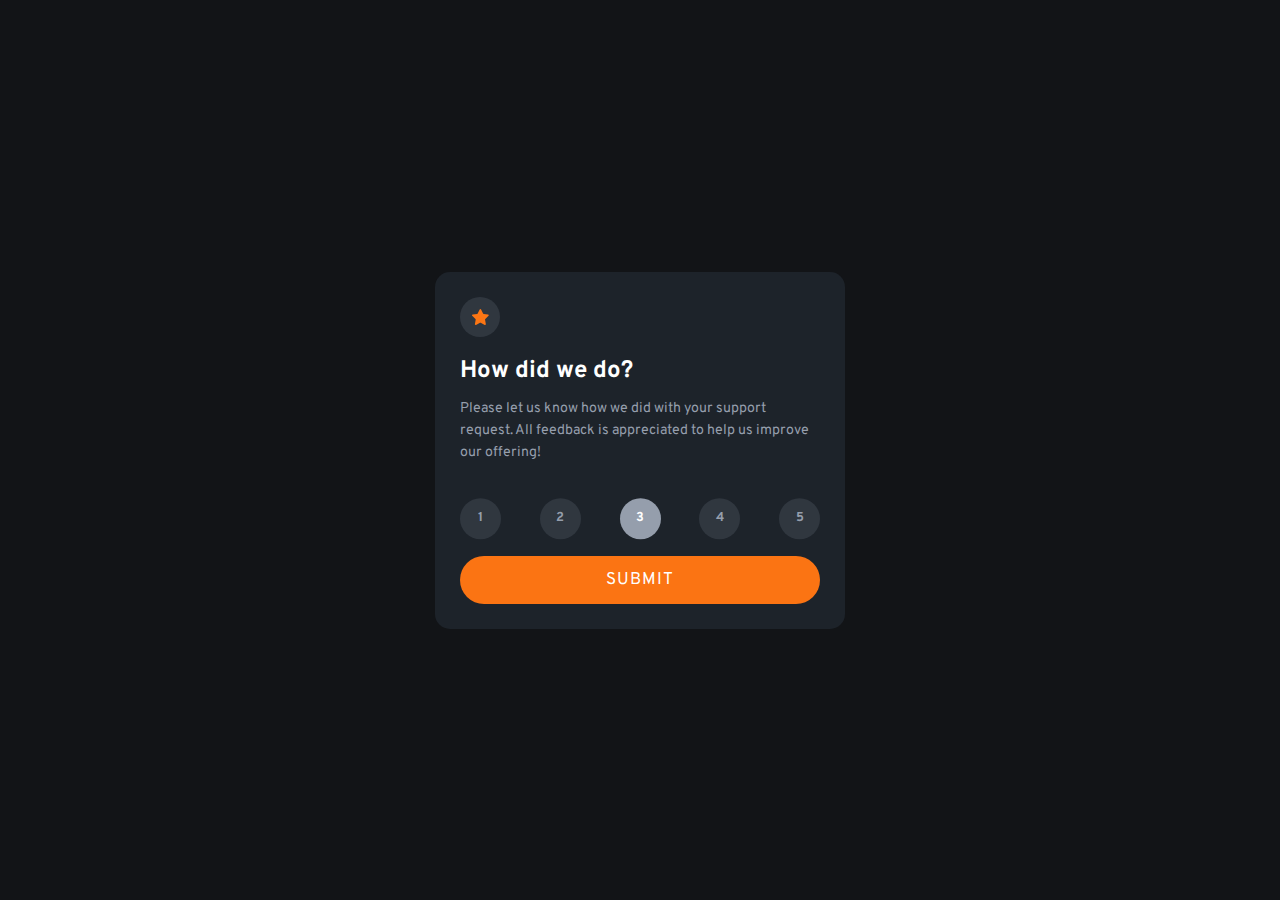
<file: interactive-rating-component-main/index_2.html>
<!DOCTYPE html>
<html lang="en">

<head>
  <meta charset="UTF-8">
  <meta name="viewport" content="width=device-width, initial-scale=1.0">

  <link rel="icon" type="image/png" sizes="32x32" href="./images/favicon-32x32.png">

  <title>Frontend Mentor | Interactive rating component</title>

  <!--CSS-->
  <link rel="stylesheet" type="text/css" href="interactiveRating_2.css">
  <link rel="stylesheet" type="text/css" href="interactiveRating_2_1440.css">

  <!--Font-->
  <link rel="preconnect" href="https://fonts.googleapis.com">
  <link rel="preconnect" href="https://fonts.gstatic.com" crossorigin>
  <link href="https://fonts.googleapis.com/css2?family=Overpass:wght@400;700&display=swap" rel="stylesheet">
</head>

<body>
  <main class="container">
    <div class="card">
      <div class="card-content-1">
        <div class="star">
          <img src="images\icon-star.svg" alt="icon star">
        </div>
        <h1 class="title">How did we do?</h1>
        <div class="text-1">Please let us know how we did with your support request. All feedback is appreciated to help
          us
          improve our offering!</div>
        <div class="rating-wrapper">
          <div class="rating-btn">
            <div>1</div>
          </div>
          <div class="rating-btn">
            <div>2</div>
          </div>
          <div class="rating-btn active">
            <div>3</div>
          </div>
          <div class="rating-btn">
            <div>4</div>
          </div>
          <div class="rating-btn">
            <div>5</div>
          </div>
        </div>
        <div class="submit-btn">SUBMIT</div>
      </div>

      <div class="card-content-2">
        <div class="phone">
          <img src="images\illustration-thank-you.svg" alt="Thank you">
        </div>

        <div class="result">
          <div>You selected <span>4</span> out of 5</div>
        </div>
        <h2 class="title">Thank you!</h2>
        <div class="text-2">
          We appreciate you taking the time to give a rating. If you ever need more support, don't hesitate to get
          in touch!
        </div>
      </div>

    </div>
  </main>
</body>

</html>
</file>
<file: interactive-rating-component-main/interactiveRating_2.css>
* {
    margin: 0;
    padding: 0;
    box-sizing: border-box;
}

html {
    font-size: 62.5%;
}

body {
    font-family: 'Overpass', sans-serif;
    background-color: hsl(216, 12%, 8%);
}

.container {
    width: 100vw;
    height: 100vh;
    display: flex;
    align-items: center;
    justify-content: center;
}

.card {
    background-color: hsl(213, 19%, 18%, 0.6);
    width: 88%;
    max-width: 41rem;
    /*height: 100px;*/
    border-radius: 1.5rem;
    padding: 2.5rem;
}

.title {
    font-size: 2.4rem;
    color: white;
    margin-top: 1.9rem;
}

.star {
    background-color: hsl(216, 12%, 54%, 0.2);
    width: 4rem;
    height: 4rem;
    padding: 1.2rem;
    border-radius: 50%;
    display: flex;
    align-items: center;
    justify-content: center;
}

.text-1 {
    color: hsl(217, 12%, 63%);
    font-size: 1.415rem;
    line-height: 2.2rem;
    margin-top: 1.2rem;
}

.rating-wrapper {
    display: flex;
    flex-direction: row;
    align-items: center;
    justify-content: space-between;
}

.rating-btn {
    color: hsl(217, 12%, 63%);
    font-size: 1.3rem;
    font-weight: 700;
    background-color: hsl(216, 12%, 54%, 0.2);
    width: 4.1rem;
    height: 4.1rem;
    border-radius: 50%;
    display: flex;
    align-items: center;
    justify-content: center;
    margin-top: 2.6rem;
    transform: translateY(20%)
}

.rating-btn:hover {
    background-color: hsl(25, 97%, 53%);
    cursor: pointer;
    color: white;
}

.active {
    background-color: hsl(217, 12%, 63%);
    color: white;
}

.submit-btn {
    background-color: hsl(25, 97%, 53%);
    display: flex;
    align-items: center;
    justify-content: center;
    margin-top: 2.5rem;
    padding: 1.3rem;
    border-radius: 4rem;
    color: white;
    font-size: 1.7rem;
    letter-spacing: 0.1rem;
}

.submit-btn:hover {
    background-color: white;
    cursor: pointer;
    font-weight: 700;
    color: hsl(25, 97%, 53%);
}

.card-content-2 {
    display: flex;
    flex-direction: column;
    align-items: center;
    display: none;
}

.phone {
    width: 14.5rem;
    margin-top: 1rem;
}

.text-2 {
    text-align: center;
    margin-bottom: 1.5rem;
}

.result {
    background-color: hsl(216, 12%, 54%, 0.2);
    padding: 0.8rem 1.5rem;
    margin-top: 2.5rem;
    margin-bottom: 0.6rem;
    border-radius: 2rem;

}

.result div {
    color: hsl(25, 97%, 53%);
    font-size: 1.4rem;
}
</file>
<file: interactive-rating-component-main/interactiveRating_2_1440.css>
@media screen and (min-width: 1440px) {
    .card {
        padding: 3.0rem;
    }

    .star {
        width: 5rem;
        height: 5rem;
    }

    .title {
        margin-top: 3.5rem;
        font-size: 2.77rem;
    }
}
</file>
